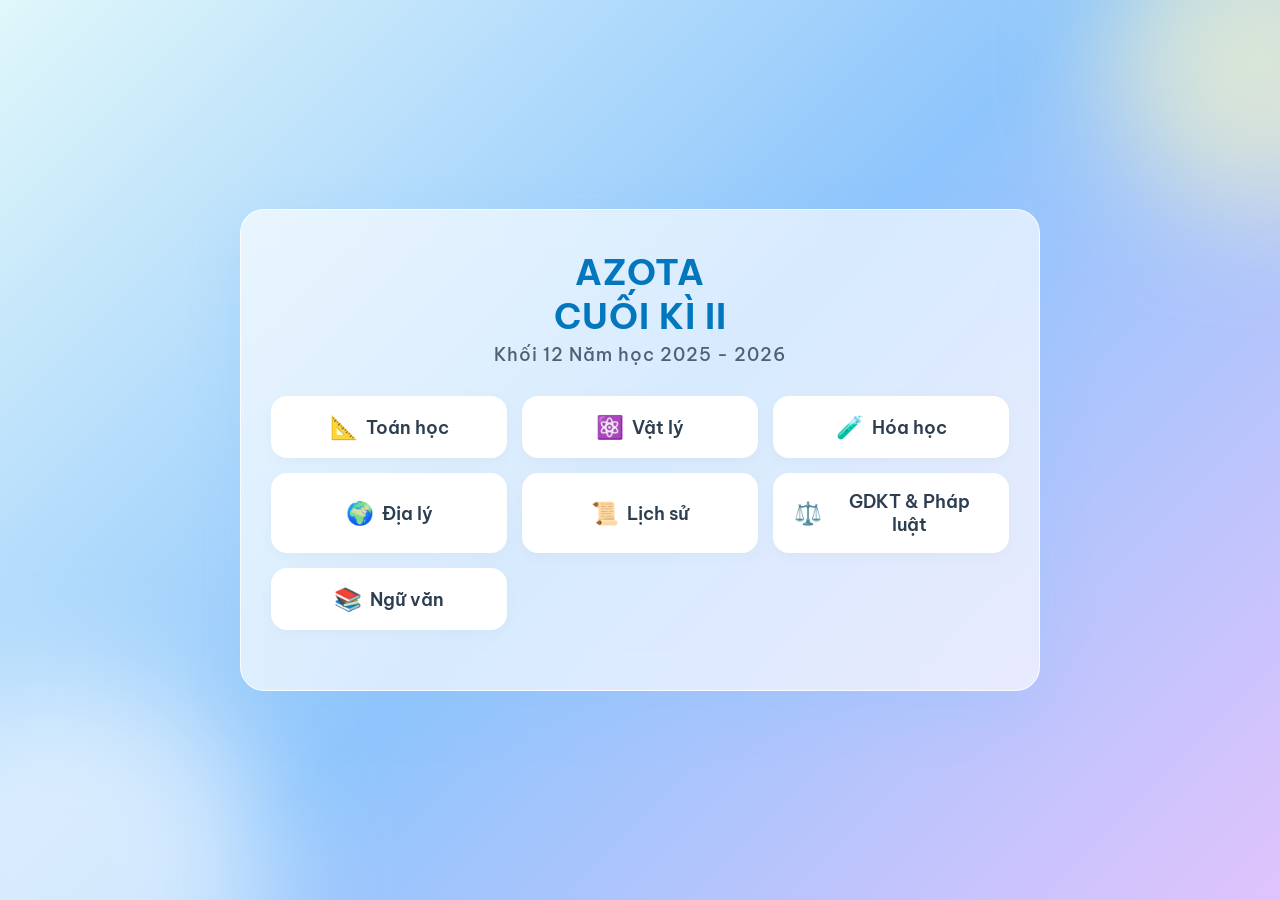
<file: index.html>
<!doctype html>
<html lang="en">
  <head>
    <meta charset="UTF-8" />
    <meta name="viewport" content="width=device-width, initial-scale=1.0" />
    <title>azota cuối kì II</title>
    <link
      href="https://fonts.googleapis.com/css2?family=Be+Vietnam+Pro:wght@400;500;600;700&display=swap"
      rel="stylesheet"
    />
    <link rel="stylesheet" href="style.css" />
  </head>
  <body>
    <div class="bg-shapes">
      <div class="shape sun"></div>
      <div class="shape cloud"></div>
    </div>

    <div class="container" id="app-container">
      <div id="view-home" class="fade-in-up">
        <div class="header-title">
          <h1>AZOTA <br> CUỐI KÌ II <span>Khối 12 Năm học 2025 - 2026</span></h1>
        </div>
        <div class="grid-menu" id="main-menu"></div>
      </div>

      <div id="view-subject" class="hidden">
        <h2 id="subject-title">Môn Học</h2>
        <div class="grid-menu" id="sub-menu"></div>
        <button class="btn btn-back" onclick="goHome()">
          ⬅ Quay lại trang chủ
        </button>
      </div>
    </div>
    <script src="main.js"></script>
  </body>
</html>
</file>
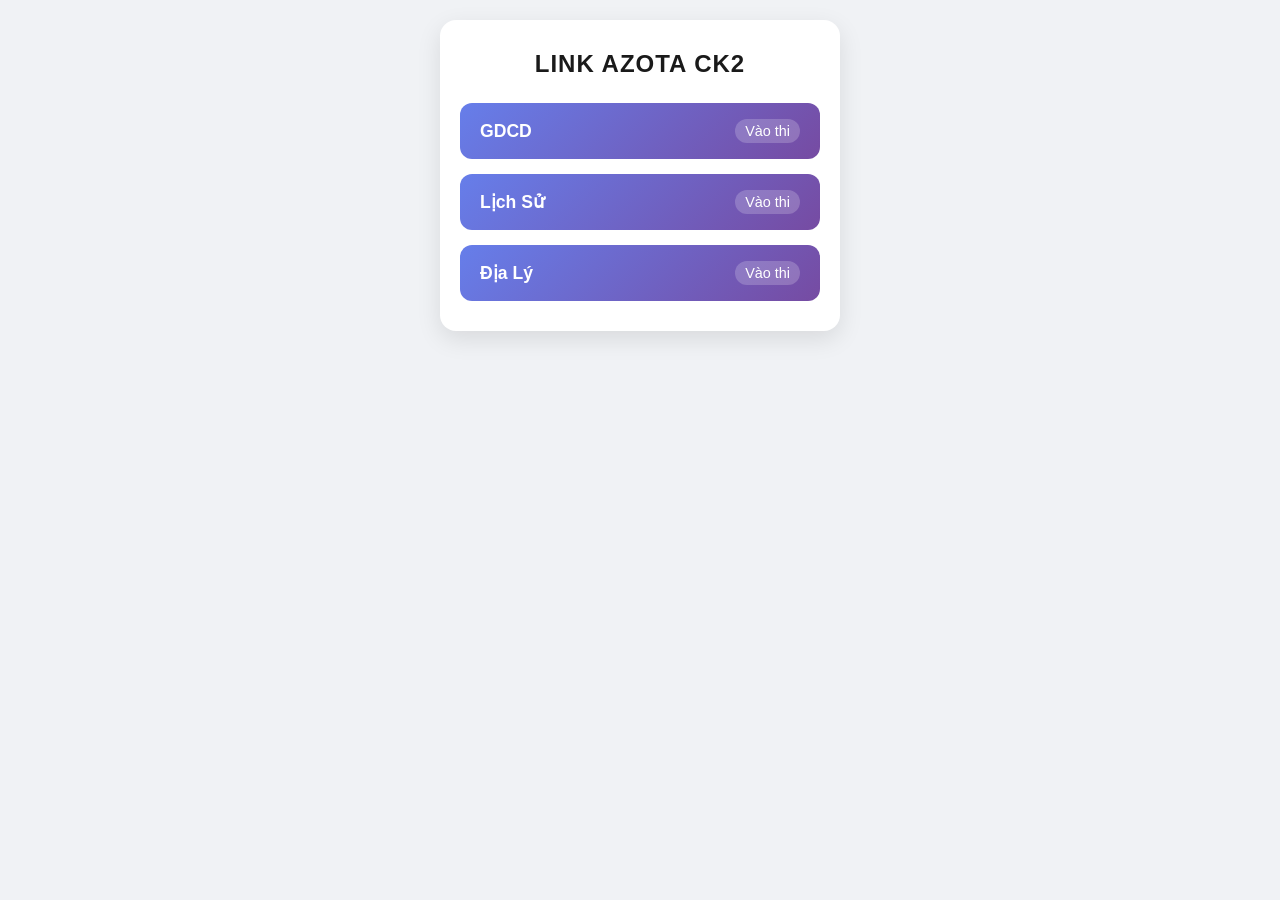
<file: 8/index.html>
<!DOCTYPE html>
<html lang="vi">
<head>
    <meta charset="UTF-8">
    <meta name="viewport" content="width=device-width, initial-scale=1.0, maximum-scale=1.0, user-scalable=no">
    <title>Link Azota Ôn Tập CK2</title>
    <style>
        /* Reset cơ bản */
        * {
            box-sizing: border-box;
            margin: 0;
            padding: 0;
        }

        body {
            font-family: 'Segoe UI', Tahoma, Geneva, Verdana, sans-serif;
            background-color: #f0f2f5;
            display: flex;
            justify-content: center;
            align-items: flex-start;
            min-height: 100vh;
            padding: 20px;
        }

        /* Container chứa nội dung, tối ưu cho mobile */
        .container {
            background-color: #ffffff;
            width: 100%;
            max-width: 400px; /* Giới hạn chiều rộng để trông đẹp trên cả web và điện thoại */
            border-radius: 16px;
            box-shadow: 0 8px 24px rgba(0, 0, 0, 0.1);
            padding: 30px 20px;
            text-align: center;
        }

        h1 {
            color: #1a1a1a;
            font-size: 1.5rem;
            margin-bottom: 25px;
            text-transform: uppercase;
            letter-spacing: 1px;
        }

        /* Bố cục 1 cột cho các nút */
        .link-group {
            display: flex;
            flex-direction: column;
            gap: 15px; /* Khoảng cách giữa các nút */
        }

        /* Style mặc định cho các nút đã có link */
        .subject-btn {
            display: flex;
            justify-content: space-between;
            align-items: center;
            text-decoration: none;
            padding: 16px 20px;
            border-radius: 12px;
            /* Gradient tím - xanh hiện đại */
            background: linear-gradient(135deg, #667eea 0%, #764ba2 100%);
            color: #ffffff;
            font-weight: 600;
            font-size: 1.1rem;
            transition: transform 0.2s ease, box-shadow 0.2s ease;
        }

        /* Hiệu ứng khi chạm/hover vào nút */
        .subject-btn:hover {
            box-shadow: 0 4px 15px rgba(118, 75, 162, 0.4);
            transform: translateY(-2px);
        }

        .subject-btn:active {
            transform: translateY(0);
        }

        /* Style cho trạng thái khóa (chưa có link) */
        .subject-btn.locked {
            background: #e4e6eb;
            color: #8c939d;
            cursor: not-allowed;
            pointer-events: none; /* Chặn hành động click */
            box-shadow: none;
        }

        /* Thẻ tag hiển thị trạng thái */
        .status {
            font-size: 0.9rem;
            font-weight: 400;
            background: rgba(255, 255, 255, 0.2);
            padding: 4px 10px;
            border-radius: 20px;
        }

        .locked .status {
            background: #d8dadf;
            color: #606770;
        }
    </style>
</head>
<body>

    <div class="container">
        <h1>Link Azota CK2</h1>
        
        <div class="link-group">
            <!-- <a href="https://azota.vn/de-thi/pmy9so" target="_blank" class="subject-btn">
                Toán <span class="status">Vào thi</span>
            </a>
            
            <a href="https://azota.vn/de-thi/lloaox" target="_blank" class="subject-btn">
                Vật Lý <span class="status">Vào thi</span>
            </a>
            
            <a href="https://azota.vn/de-thi/2frgbj" target="_blank" class="subject-btn">
                Hóa Học <span class="status">Vào thi</span>
            </a> -->
            
            <a href="https://azota.vn/de-thi/kosj4z" target="_blank" class="subject-btn">
                GDCD <span class="status">Vào thi</span>
            </a>
            
            <a href="https://azota.vn/de-thi/7i435q" target="_blank" class="subject-btn">
                Lịch Sử <span class="status">Vào thi</span>
            </a>
            
            <a href="https://azota.vn/de-thi/6pgfuq" target="_blank" class="subject-btn">
                Địa Lý <span class="status">Vào thi</span>
            </a>
            
            <!-- <a href="https://azota.vn/de-thi/kdg4vy" target="_blank" class="subject-btn">
                Ngữ Văn <span class="status">Vào thi</span>
            </a> -->
        </div>
    </div>

</body>
</html>
</file>
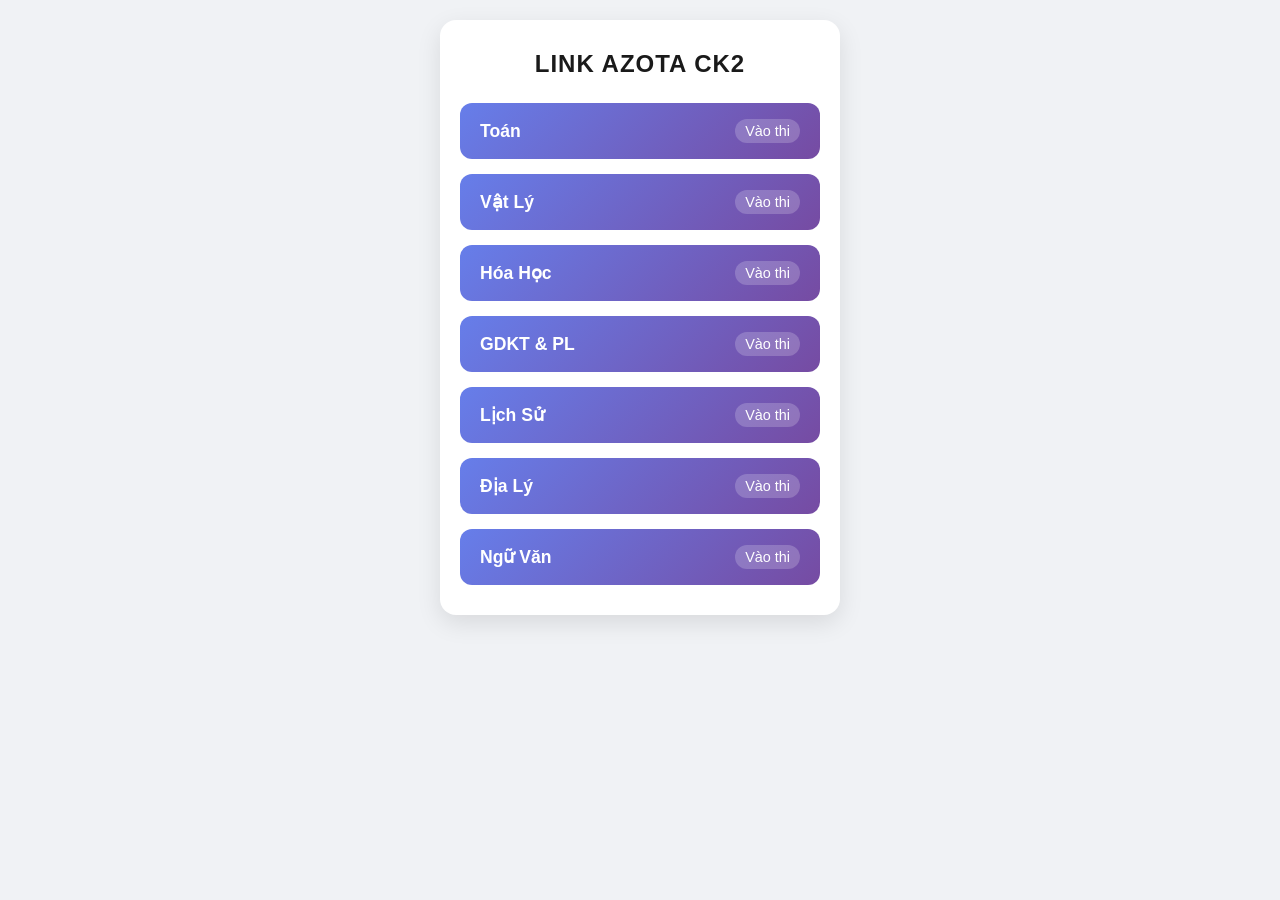
<file: 121/121.html>
<!DOCTYPE html>
<html lang="vi">
<head>
    <meta charset="UTF-8">
    <meta name="viewport" content="width=device-width, initial-scale=1.0, maximum-scale=1.0, user-scalable=no">
    <title>Link Azota Ôn Tập CK2</title>
    <style>
        /* Reset cơ bản */
        * {
            box-sizing: border-box;
            margin: 0;
            padding: 0;
        }

        body {
            font-family: 'Segoe UI', Tahoma, Geneva, Verdana, sans-serif;
            background-color: #f0f2f5;
            display: flex;
            justify-content: center;
            align-items: flex-start;
            min-height: 100vh;
            padding: 20px;
        }

        /* Container chứa nội dung, tối ưu cho mobile */
        .container {
            background-color: #ffffff;
            width: 100%;
            max-width: 400px; /* Giới hạn chiều rộng để trông đẹp trên cả web và điện thoại */
            border-radius: 16px;
            box-shadow: 0 8px 24px rgba(0, 0, 0, 0.1);
            padding: 30px 20px;
            text-align: center;
        }

        h1 {
            color: #1a1a1a;
            font-size: 1.5rem;
            margin-bottom: 25px;
            text-transform: uppercase;
            letter-spacing: 1px;
        }

        /* Bố cục 1 cột cho các nút */
        .link-group {
            display: flex;
            flex-direction: column;
            gap: 15px; /* Khoảng cách giữa các nút */
        }

        /* Style mặc định cho các nút đã có link */
        .subject-btn {
            display: flex;
            justify-content: space-between;
            align-items: center;
            text-decoration: none;
            padding: 16px 20px;
            border-radius: 12px;
            /* Gradient tím - xanh hiện đại */
            background: linear-gradient(135deg, #667eea 0%, #764ba2 100%);
            color: #ffffff;
            font-weight: 600;
            font-size: 1.1rem;
            transition: transform 0.2s ease, box-shadow 0.2s ease;
        }

        /* Hiệu ứng khi chạm/hover vào nút */
        .subject-btn:hover {
            box-shadow: 0 4px 15px rgba(118, 75, 162, 0.4);
            transform: translateY(-2px);
        }

        .subject-btn:active {
            transform: translateY(0);
        }

        /* Style cho trạng thái khóa (chưa có link) */
        .subject-btn.locked {
            background: #e4e6eb;
            color: #8c939d;
            cursor: not-allowed;
            pointer-events: none; /* Chặn hành động click */
            box-shadow: none;
        }

        /* Thẻ tag hiển thị trạng thái */
        .status {
            font-size: 0.9rem;
            font-weight: 400;
            background: rgba(255, 255, 255, 0.2);
            padding: 4px 10px;
            border-radius: 20px;
        }

        .locked .status {
            background: #d8dadf;
            color: #606770;
        }
    </style>
</head>
<body>

    <div class="container">
        <h1>Link Azota CK2</h1>
        
        <div class="link-group">
            <a href="https://azota.vn/de-thi/pmy9so" target="_blank" class="subject-btn">
                Toán <span class="status">Vào thi</span>
            </a>
            
            <a href="https://azota.vn/de-thi/lloaox" target="_blank" class="subject-btn">
                Vật Lý <span class="status">Vào thi</span>
            </a>
            
            <a href="https://azota.vn/de-thi/2frgbj" target="_blank" class="subject-btn">
                Hóa Học <span class="status">Vào thi</span>
            </a>
            
            <a href="https://azota.vn/de-thi/o5cug3" target="_blank" class="subject-btn">
                GDKT & PL <span class="status">Vào thi</span>
            </a>
            
            <a href="https://azota.vn/de-thi/pj3lxr" target="_blank" class="subject-btn">
                Lịch Sử <span class="status">Vào thi</span>
            </a>
            
            <a href="https://azota.vn/de-thi/owppzu" target="_blank" class="subject-btn">
                Địa Lý <span class="status">Vào thi</span>
            </a>
            
            <a href="https://azota.vn/de-thi/kdg4vy" target="_blank" class="subject-btn">
                Ngữ Văn <span class="status">Vào thi</span>
            </a>
        </div>
    </div>

</body>
</html>
</file>
<file: style.css>
:root {
            /* Bảng màu Thanh xuân mùa hè (Summer Youth Palette) */
            --bg-color-1: #e0c3fc; /* Tím nhạt hoàng hôn */
            --bg-color-2: #8ec5fc; /* Xanh da trời trong trẻo */
            --bg-color-3: #e0f7fa; /* Xanh ngọc nhẹ */
            
            --glass-bg: rgba(255, 255, 255, 0.65);
            --glass-border: rgba(255, 255, 255, 0.8);
            --glass-shadow: rgba(142, 197, 252, 0.3);
            
            --text-main: #2c3e50; /* Xanh xám đậm để dễ đọc */
            --text-accent: #0277bd; /* Điểm nhấn xanh biển */
            
            --btn-bg: #ffffff;
            --btn-hover: #f0f8ff;
            --btn-back: #ff8a65; /* Cam san hô mùa hè */
            --btn-disabled: #cfd8dc;
        }

        * { 
            box-sizing: border-box; 
            margin: 0; 
            padding: 0; 
            font-family: 'Be Vietnam Pro', sans-serif; 
        }

        body {
            /* Gradient nền dịu mát */
            background: linear-gradient(135deg, var(--bg-color-3) 0%, var(--bg-color-2) 50%, var(--bg-color-1) 100%);
            min-height: 100vh;
            display: flex;
            justify-content: center;
            align-items: center;
            color: var(--text-main);
            overflow: hidden;
            position: relative;
        }

        /* --- Hiệu ứng Background động (Mây/Nắng mờ) --- */
        .bg-shapes {
            position: absolute;
            top: 0; left: 0; width: 100%; height: 100%;
            overflow: hidden;
            z-index: 0;
        }
        .shape {
            position: absolute;
            filter: blur(60px);
            opacity: 0.6;
            animation: float 15s infinite ease-in-out alternate;
        }
        .shape.sun {
            background: #fffbc0;
            width: 300px; height: 300px;
            border-radius: 50%;
            top: -10%; right: -10%;
        }
        .shape.cloud {
            background: #ffffff;
            width: 400px; height: 400px;
            border-radius: 50%;
            bottom: -20%; left: -10%;
            animation-delay: -5s;
        }

        @keyframes float {
            0% { transform: translate(0, 0) scale(1); }
            100% { transform: translate(30px, 50px) scale(1.1); }
        }
        /* ------------------------------------------- */

        /* Bố cục Container Box (Glassmorphism) */
        .container {
            background: var(--glass-bg);
            backdrop-filter: blur(16px);
            -webkit-backdrop-filter: blur(16px);
            border: 1px solid var(--glass-border);
            border-radius: 24px;
            padding: 40px 30px;
            width: 90%;
            max-width: 800px; /* Mở rộng tối đa cho PC */
            text-align: center;
            box-shadow: 0 20px 50px var(--glass-shadow);
            z-index: 10;
            max-height: 90vh;
            overflow-y: auto;
            position: relative;
        }
        
        .container::-webkit-scrollbar { width: 6px; }
        .container::-webkit-scrollbar-thumb { background: rgba(0,0,0,0.1); border-radius: 10px; }

        .header-title {
            margin-bottom: 30px;
        }

        h1 { 
            font-size: 2.2rem; 
            font-weight: 700;
            color: var(--text-accent);
            letter-spacing: 1px;
        }
        
        h1 span {
            display: block;
            font-size: 1.1rem; 
            font-weight: 500;
            color: var(--text-main);
            margin-top: 5px;
            opacity: 0.8;
        }

        h2 { 
            font-size: 1.6rem; 
            margin-bottom: 25px; 
            color: var(--text-accent);
            font-weight: 600;
        }

        /* Hệ thống Grid tối ưu PC & Mobile */
        .grid-menu { 
            display: grid; 
            /* Tự động chia cột: nhỏ nhất 200px, lớn thì lấp đầy */
            grid-template-columns: repeat(auto-fit, minmax(220px, 1fr)); 
            gap: 15px; 
            margin-bottom: 20px;
        }

        /* Styling Nút bấm */
        .btn {
            display: flex;
            align-items: center;
            justify-content: center;
            text-decoration: none;
            padding: 16px 20px;
            border-radius: 16px;
            font-weight: 600;
            font-size: 1.1rem;
            cursor: pointer;
            border: 1px solid rgba(255,255,255,0.8);
            width: 100%;
            transition: all 0.3s cubic-bezier(0.25, 0.8, 0.25, 1);
            background-color: var(--btn-bg);
            color: var(--text-main);
            box-shadow: 0 4px 15px rgba(0,0,0,0.03);
        }

        .btn:hover { 
            transform: translateY(-5px); 
            box-shadow: 0 10px 25px rgba(2, 119, 189, 0.15);
            background-color: var(--btn-hover);
            color: var(--text-accent);
        }

        .btn:active { 
            transform: translateY(0); 
        }

        .btn-back { 
            background-color: transparent; 
            border: 1px solid var(--text-main);
            color: var(--text-main); 
            margin-top: 30px; 
            max-width: 250px;
            margin-left: auto;
            margin-right: auto;
            border-radius: 30px;
        }
        
        .btn-back:hover {
            background-color: var(--text-main);
            color: #ffffff;
            box-shadow: 0 10px 20px rgba(44, 62, 80, 0.2);
        }

        .btn-disabled {
            background-color: var(--btn-disabled) !important;
            color: #78909c !important;
            cursor: not-allowed;
            pointer-events: none;
            border: none;
            box-shadow: none;
        }

        /* Tiện ích */
        .hidden { display: none !important; }

        .fade-in-up { animation: fadeInUp 0.5s cubic-bezier(0.2, 0.8, 0.2, 1) forwards; }

        @keyframes fadeInUp {
            from { opacity: 0; transform: translateY(30px) scale(0.95); }
            to { opacity: 1; transform: translateY(0) scale(1); }
        }

        .summer-icon {
            font-size: 1.4rem;
            margin-right: 8px;
        }
</file>
